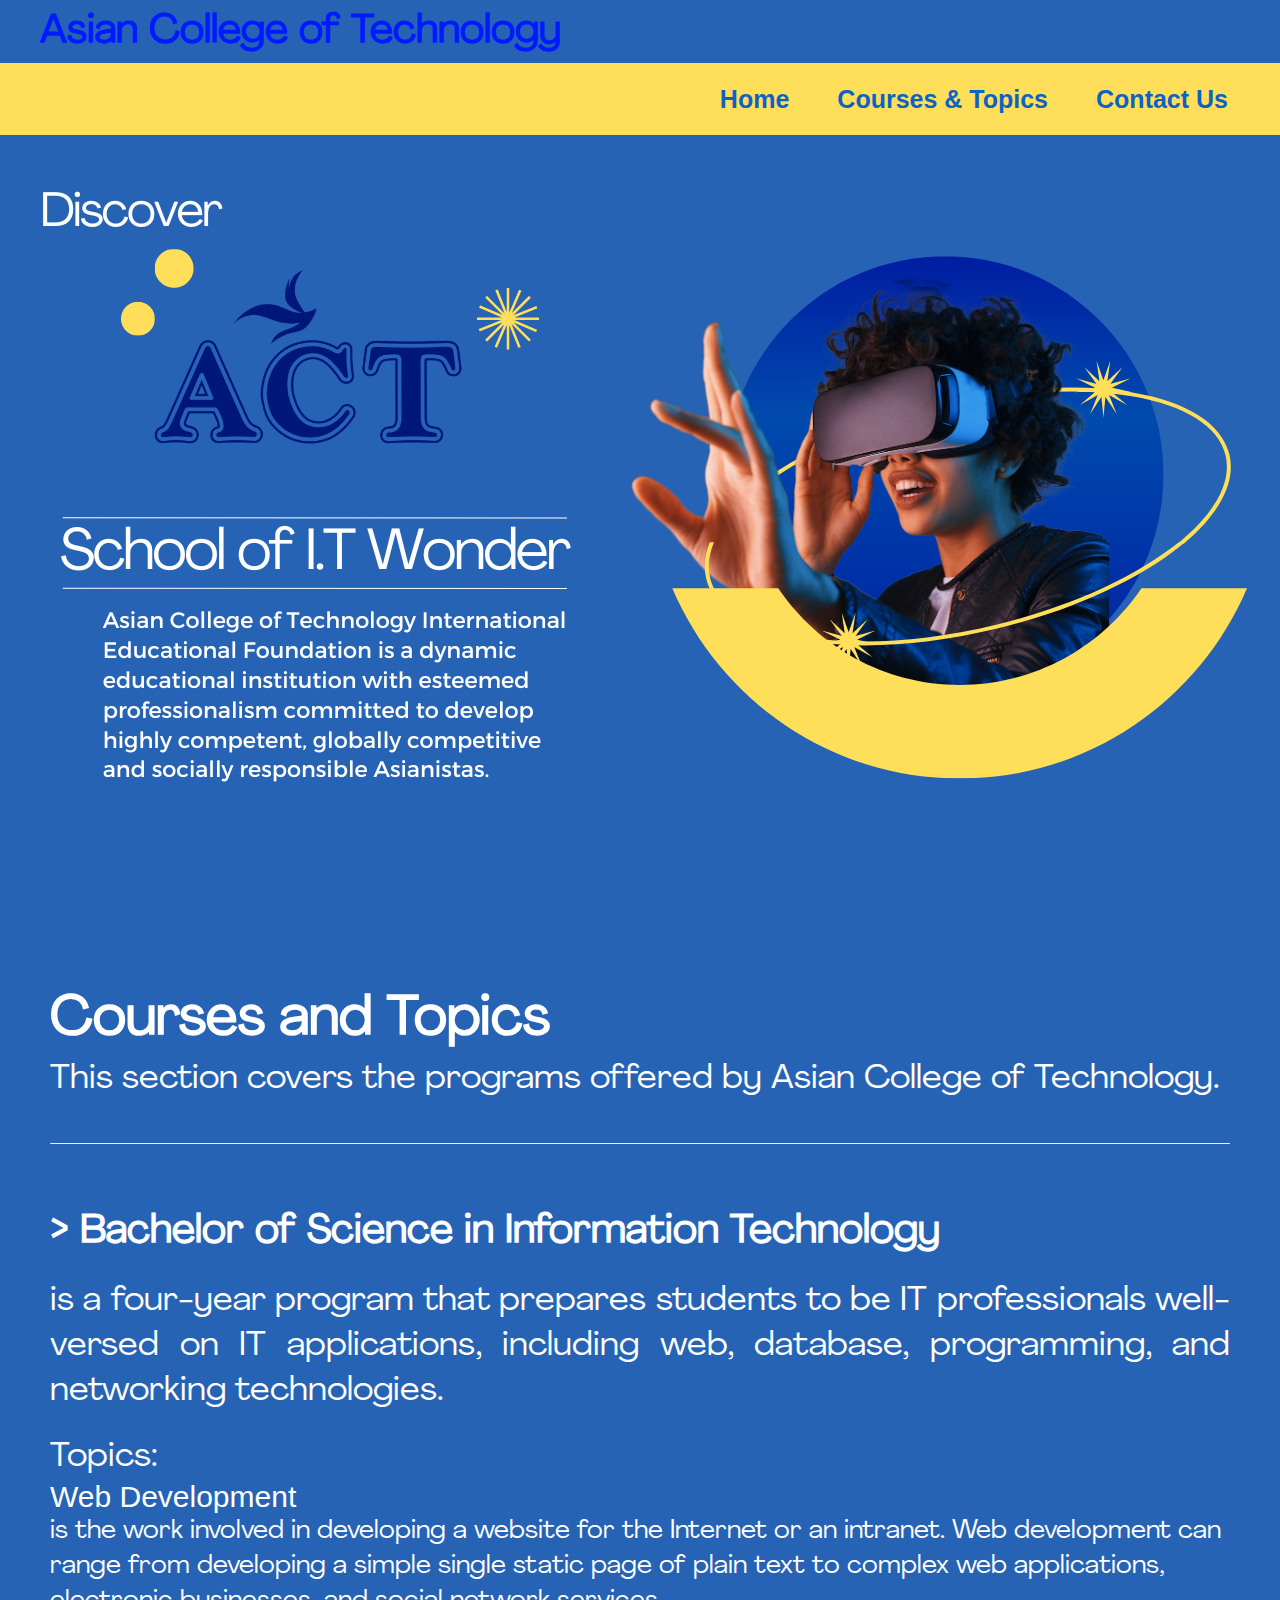
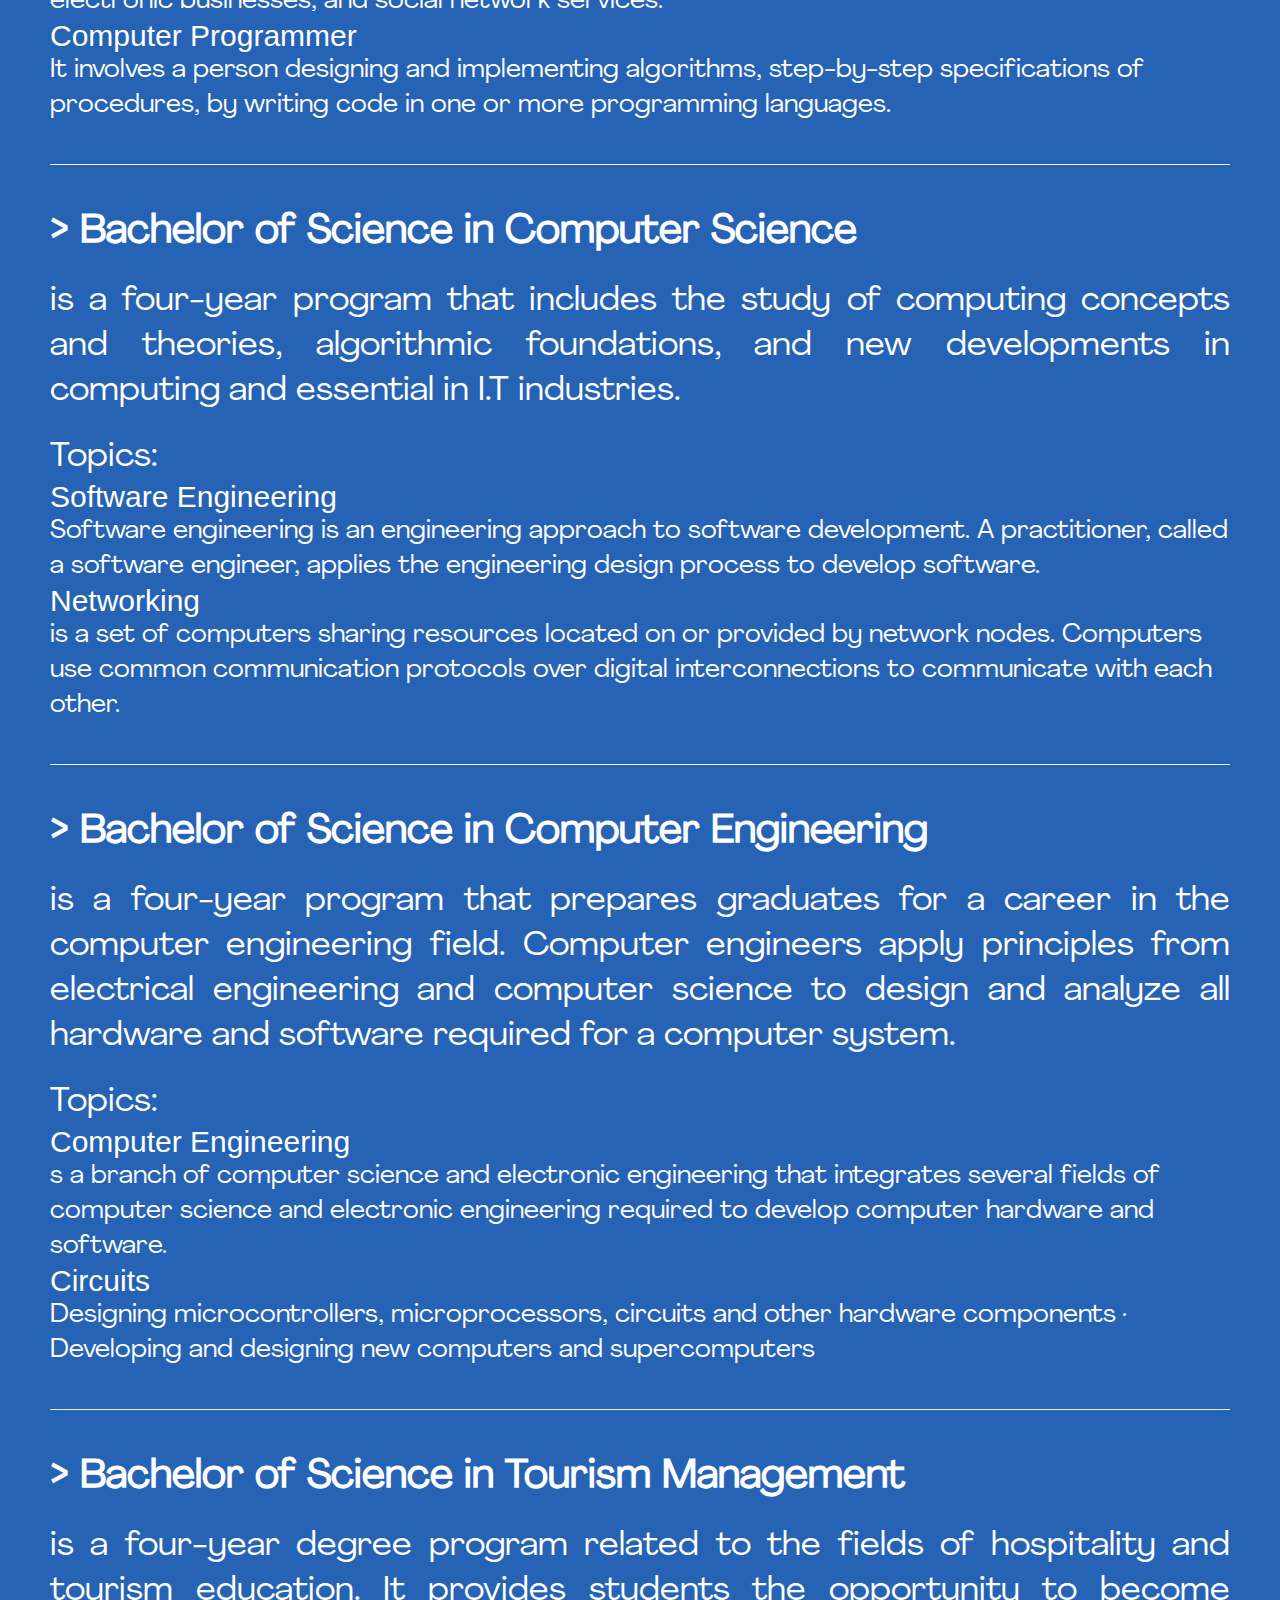
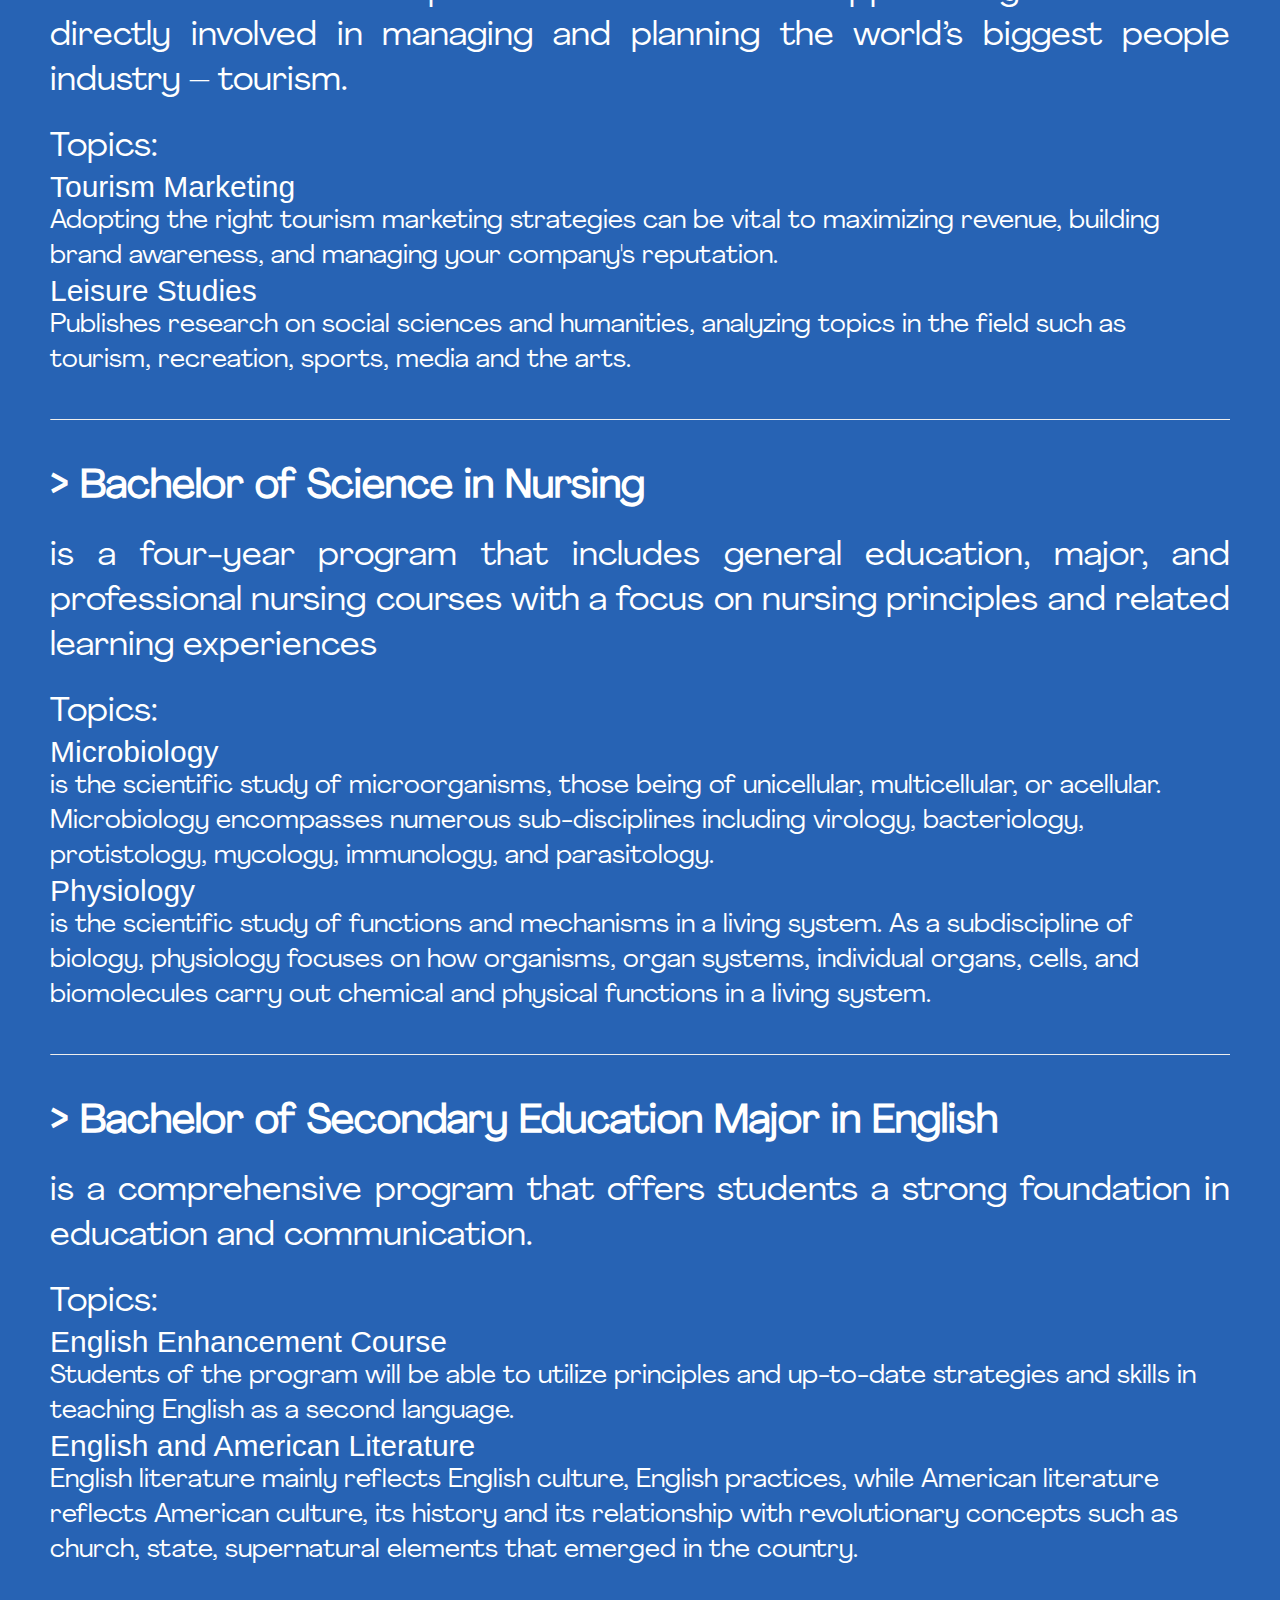
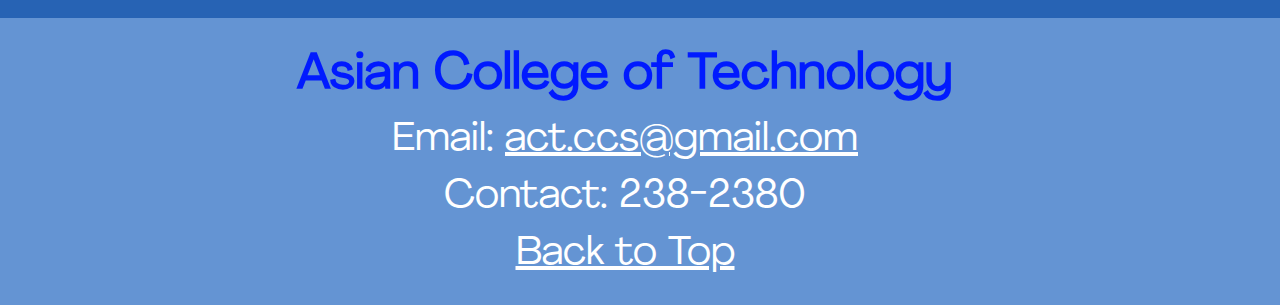
<file: index.html>
<!DOCTYPE html>
<html>
<head>
  <meta charset="UTF-8">
  <meta name="viewport" content="width=device-width, initial-scale=1.0">
  <link rel="stylesheet" type="text/css" href="Stylesheet.css">
  <title>E-Learning Page</title>
</head>
<body>
  <div class="Header">   
    <h1 class="HeaderText">Asian College of Technology</h1> 
  </div>
  <div class="NavigationalHeader"> <!-- Navigation Bar -->
    <nav>        
      <ul class="NavigationText">
        <li><a href="#Home">Home</a></li>
        <li><a href="#CourseTopics">Courses & Topics</a></li>
        <li><a href="#Contact">Contact Us</a></li>
      </ul>
    </nav>
  </div> 
  <div class="Home"> <!-- Home Section with Image -->
    <img src="Asian College of Technology.png" alt="ImageBody">
  </div>
  <div id="CourseTopics"> <!-- Courses and Topics Section -->
    <div class="Title">
      <h2>Courses and Topics</h2>
      <p>This section covers the programs offered by Asian College of Technology.</p>
    </div>
    <br>
    <hr class="dashed-line">
    <br>
    <br>
    <div class="BSIT"> <!-- BSIT Program -->
      <h3>> Bachelor of Science in Information Technology</h3>
      <br>
      <p>is a four-year program that prepares students to be IT professionals well-versed on IT applications, including web, database, programming, and networking technologies.</p>
      <br>
      <p><li1> Topics: </li1></p>
      <ul>
        <li>Web Development</li>
        <li2>is the work involved in developing a website for the Internet or an intranet. Web development can range from developing a simple single static page of plain text to complex web applications, electronic businesses, and social network services. <li2>
        <li>Computer Programmer</li>
        <li2>It involves a person designing and implementing algorithms, step-by-step specifications of procedures, by writing code in one or more programming languages.</li2>
      </ul>
    </div>
    <br>
    <hr class="dashed-line">
    <br>
    <div class="BSCS"> <!-- BSCS Program -->
      <h3>> Bachelor of Science in Computer Science</h3>
      <br>
      <p>is a four-year program that includes the study of computing concepts and theories, algorithmic foundations, and new developments in computing and essential in I.T industries.</p>
      <br>
      <p><li1> Topics: </li1></p>
      <ul>
        <li>Software Engineering</li>
        <li2>Software engineering is an engineering approach to software development. A practitioner, called a software engineer, applies the engineering design process to develop software.</li2>
        <li>Networking</li>
        <li2>is a set of computers sharing resources located on or provided by network nodes. Computers use common communication protocols over digital interconnections to communicate with each other.</li2>
      </ul>
    </div>
    <br>
    <hr class="dashed-line">
    <br>
    <div class="BSCPE"> <!-- BSCS Program -->
        <h3>> Bachelor of Science in Computer Engineering</h3>
        <br>
        <p>is a four-year program that prepares graduates for a career in the computer engineering field. Computer engineers apply principles from electrical engineering and computer science to design and analyze all hardware and software required for a computer system.</p>
        <br>
        <p><li1> Topics: </li1></p>
        <ul>
          <li>Computer Engineering</li>
          <li2>s a branch of computer science and electronic engineering that integrates several fields of computer science and electronic engineering required to develop computer hardware and software.</li2>
          <li>Circuits</li>
          <li2>Designing microcontrollers, microprocessors, circuits and other hardware components · Developing and designing new computers and supercomputers </li2>
        </ul>
      </div>
    <br>
    <hr class="dashed-line">
    <br>
      <div class="BSTM"> <!-- BSCS Program -->
        <h3>> Bachelor of Science in Tourism Management </h3>
        <br>
        <p>is a four-year degree program related to the fields of hospitality and tourism education. It provides students the opportunity to become directly involved in managing and planning the world’s biggest people industry – tourism.</p>
        <br>
        <p><li1> Topics: </li1></p>
        <ul>
          <li>Tourism Marketing</li>
          <li2>Adopting the right tourism marketing strategies can be vital to maximizing revenue, building brand awareness, and managing your company's reputation.</li2>
          <li>Leisure Studies</li>
          <li2>Publishes research on social sciences and humanities, analyzing topics in the field such as tourism, recreation, sports, media and the arts.</li2>
        </ul>
      </div>
    <br>
    <hr class="dashed-line">
    <br>
    <div class="BSN"> <!-- BSCS Program -->
        <h3>> Bachelor of Science in Nursing  </h3>
        <br>
        <p>is a four-year program that includes general education, major, and professional nursing courses with a focus on nursing principles and related learning experiences</p>
        <br> 
        <p><li1> Topics: </li1></p>
        <ul>
          <li>Microbiology</li>
          <li2> is the scientific study of microorganisms, those being of unicellular, multicellular, or acellular. Microbiology encompasses numerous sub-disciplines including virology, bacteriology, protistology, mycology, immunology, and parasitology.</li2>
          <li>Physiology</li>
          <li2> is the scientific study of functions and mechanisms in a living system. As a subdiscipline of biology, physiology focuses on how organisms, organ systems, individual organs, cells, and biomolecules carry out chemical and physical functions in a living system.</li2>
        </ul>
      </div>
      <br>
      <hr class="dashed-line">
      <br>
      <div class="BSN"> <!-- BSCS Program -->
          <h3>> Bachelor of Secondary Education Major in English   </h3>
          <br>
          <p>is a comprehensive program that offers students a strong foundation in education and communication. </p>
          <br> 
          <p><li1> Topics: </li1></p>
          <ul>
            <li>English Enhancement Course</li>
            <li2>Students of the program will be able to utilize principles and up-to-date strategies and skills in teaching English as a second language.</li2>
            <li>English and American Literature</li>
            <li2>English literature mainly reflects English culture, English practices, while American literature reflects American culture, its history and its relationship with revolutionary concepts such as church, state, supernatural elements that emerged in the country. </li2>
          </ul>
        </div>
  </div>
  <div id="Contact"> <!-- Contact Section -->
    <div class="FooterText"> 
      <p class="School">Asian College of Technology</p>
      <p class="Email">Email: <a href="mailto:act.ccs@gmail.com">act.ccs@gmail.com</a></p>
      <p class="Number">Contact: 238-2380</p>
      <p class="Back"><a href="#top">Back to Top</a></p>
    </div>
  </div>
</body>
</html>
</file>
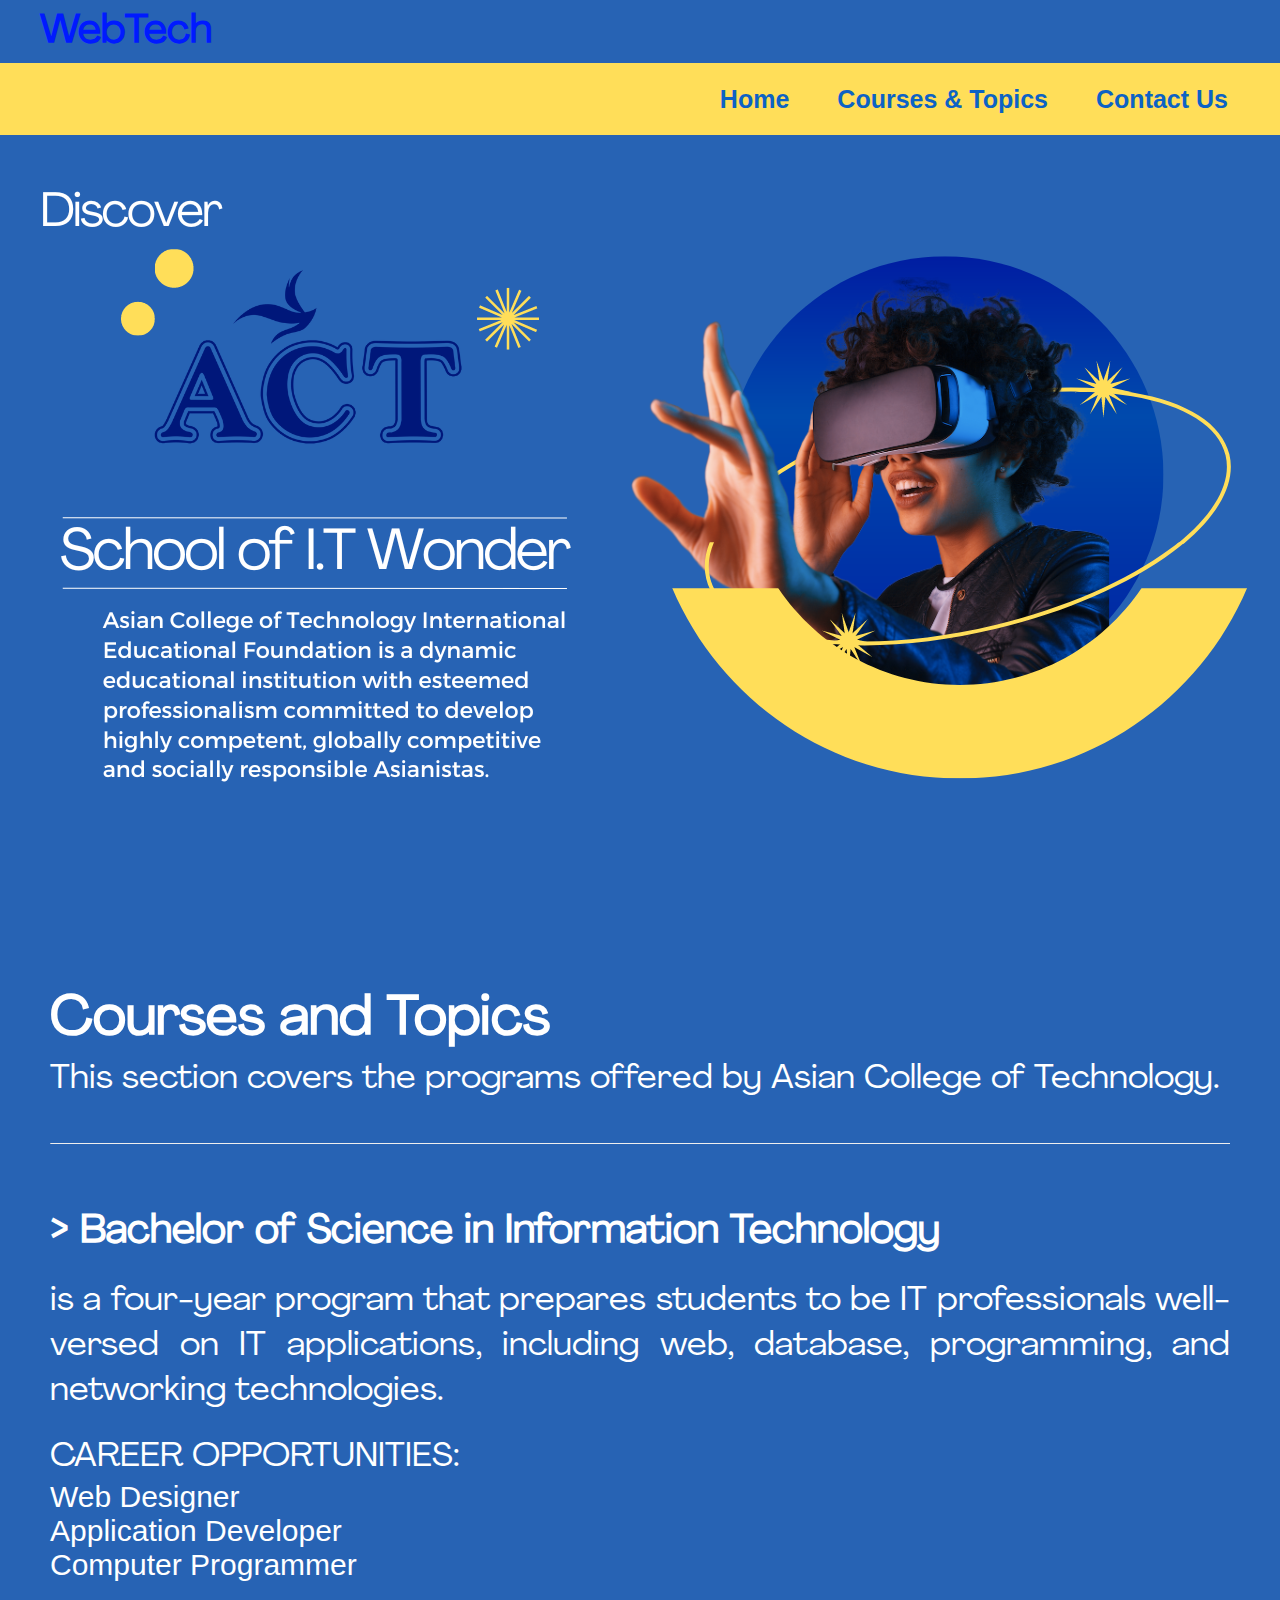
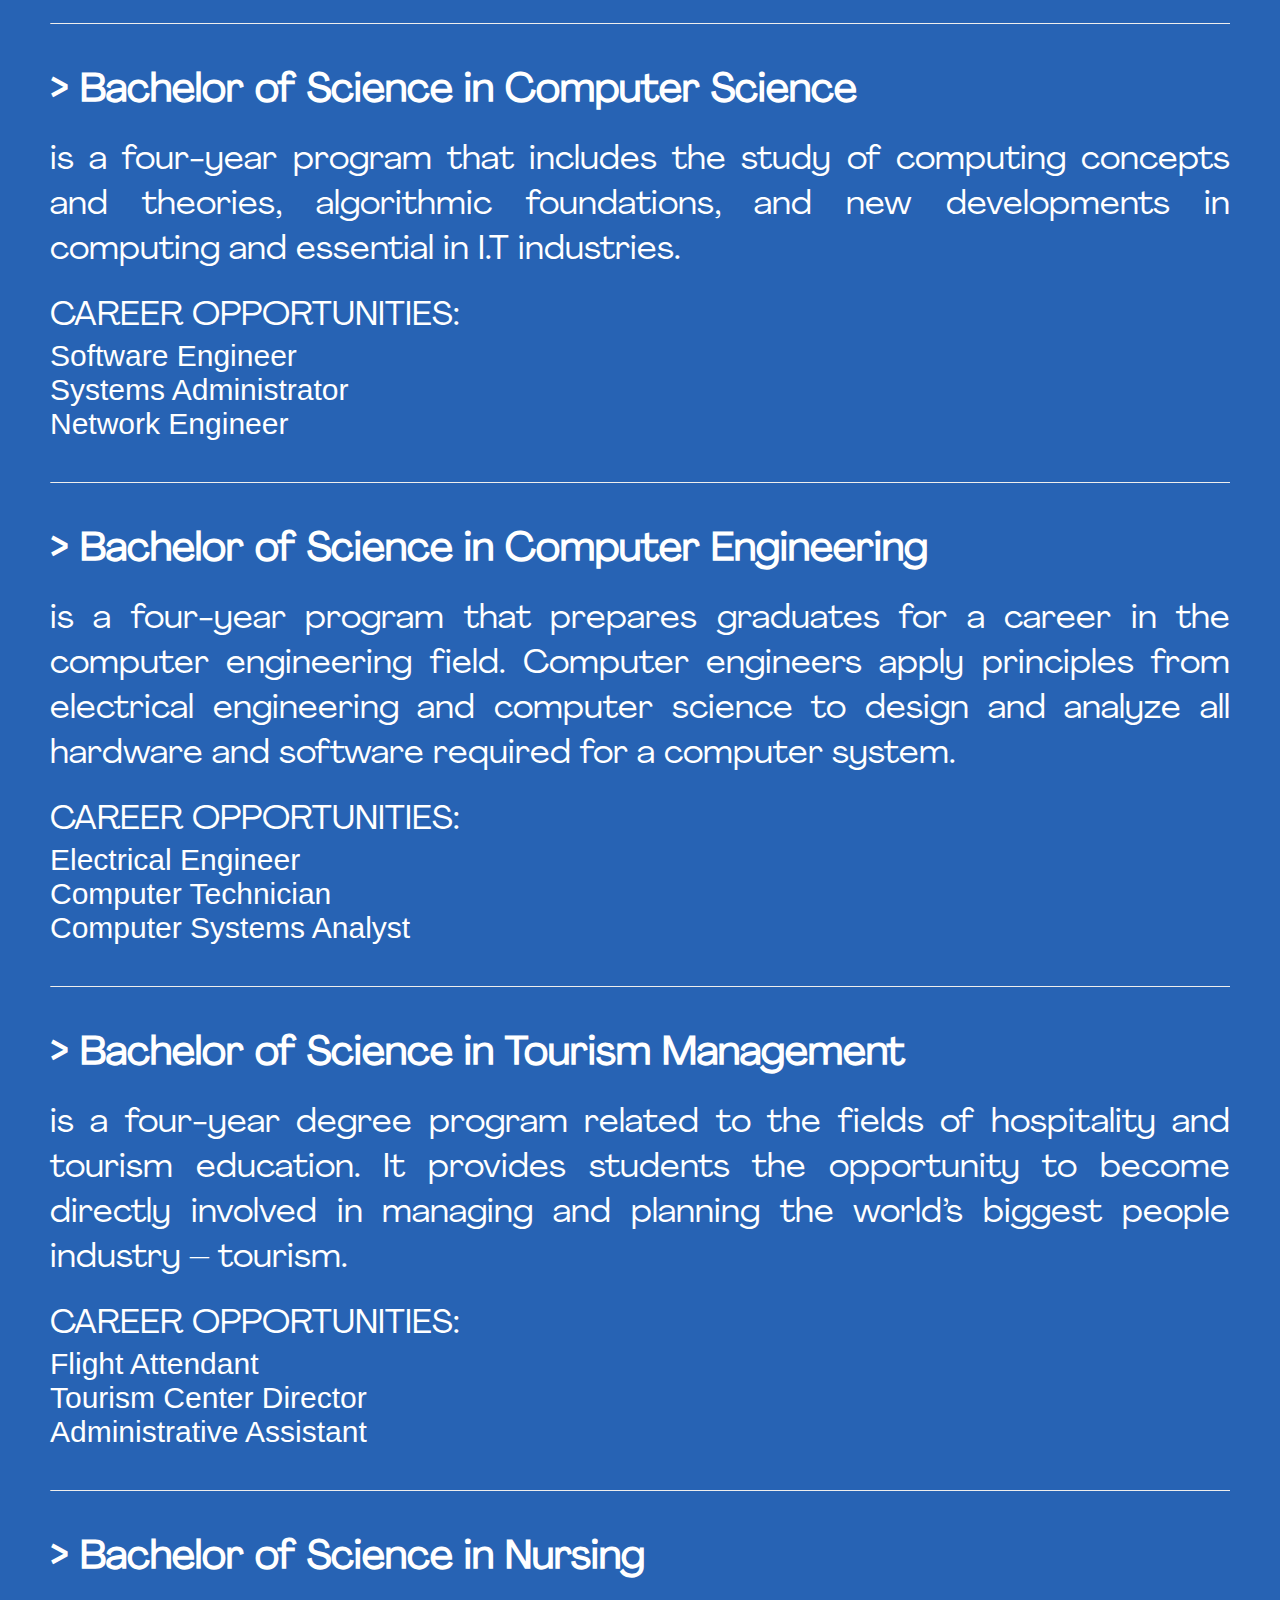
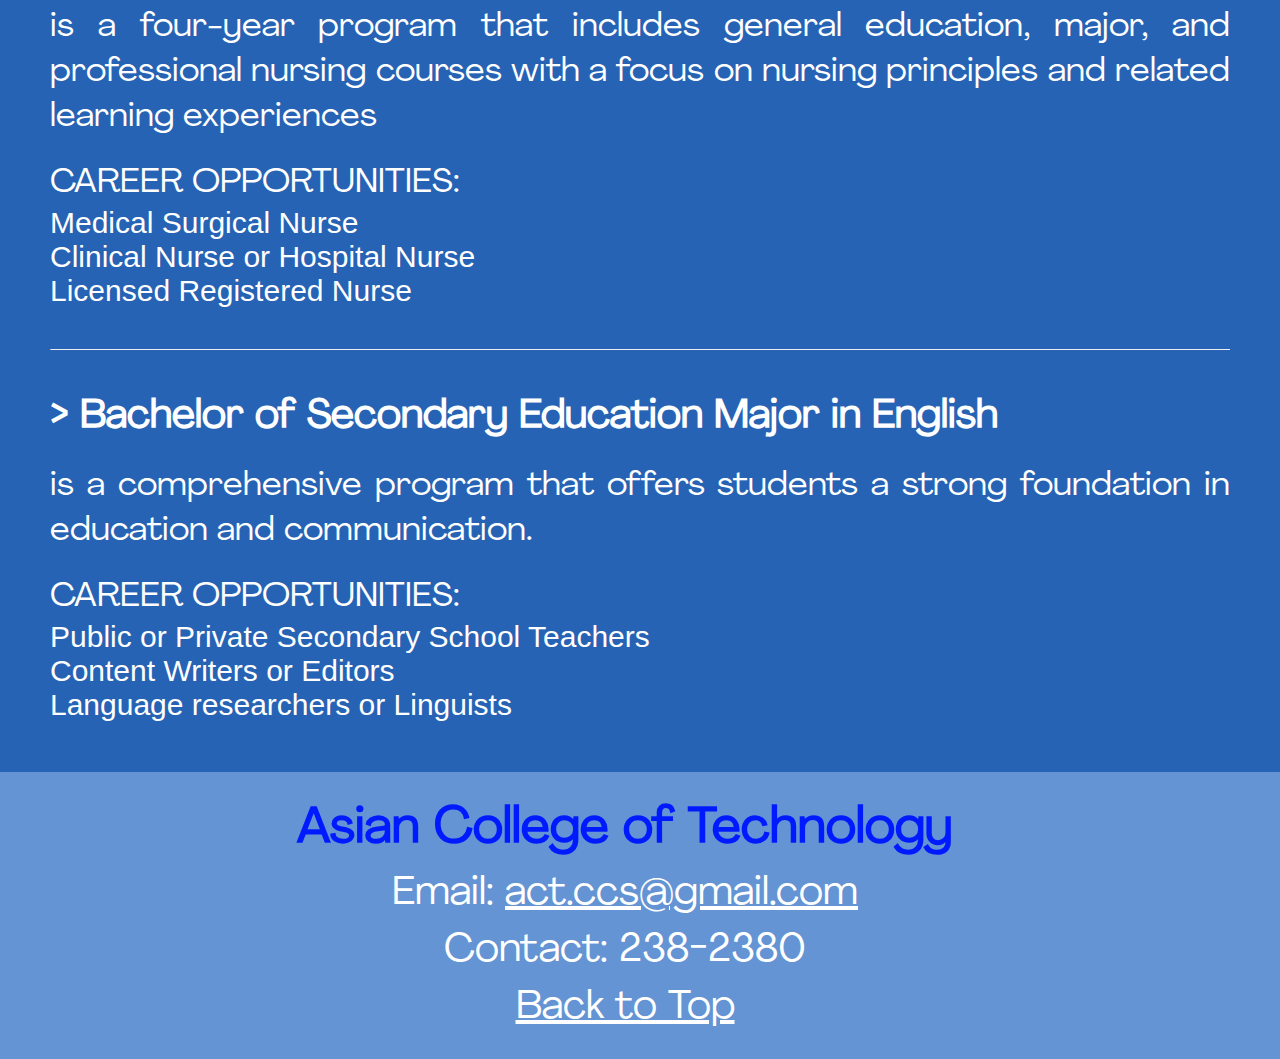
<file: Navigation.html>
<!DOCTYPE html>
<html>
<head>
  <meta charset="UTF-8">
  <meta name="viewport" content="width=device-width, initial-scale=1.0">
  <link rel="stylesheet" type="text/css" href="Stylesheet.css">
  <title>Navigational Website</title>
</head>
<body>
  <div class="Header">   
    <h1 class="HeaderText">WebTech</h1> 
  </div>
  <div class="NavigationalHeader"> <!-- Navigation Bar -->
    <nav>        
      <ul class="NavigationText">
        <li><a href="#Home">Home</a></li>
        <li><a href="#CourseTopics">Courses & Topics</a></li>
        <li><a href="#Contact">Contact Us</a></li>
      </ul>
    </nav>
  </div> 
  <div class="Home"> <!-- Home Section with Image -->
    <img src="Asian College of Technology.png" alt="ImageBody">
  </div>
  <div id="CourseTopics"> <!-- Courses and Topics Section -->
    <div class="Title">
      <h2>Courses and Topics</h2>
      <p>This section covers the programs offered by Asian College of Technology.</p>
    </div>
    <br>
    <hr class="dashed-line">
    <br>
    <br>
    <div class="BSIT"> <!-- BSIT Program -->
      <h3>> Bachelor of Science in Information Technology</h3>
      <br>
      <p>is a four-year program that prepares students to be IT professionals well-versed on IT applications, including web, database, programming, and networking technologies.</p>
      <br>
      <p><li1> CAREER OPPORTUNITIES: </li1></p>
      <ul>
        <li>Web Designer</li>
        <li>Application Developer</li>
        <li>Computer Programmer</li>
      </ul>
    </div>
    <br>
    <hr class="dashed-line">
    <br>
    <div class="BSCS"> <!-- BSCS Program -->
      <h3>> Bachelor of Science in Computer Science</h3>
      <br>
      <p>is a four-year program that includes the study of computing concepts and theories, algorithmic foundations, and new developments in computing and essential in I.T industries.</p>
      <br>
      <p><li1> CAREER OPPORTUNITIES: </li1></p>
      <ul>
        <li>Software Engineer</li>
        <li>Systems Administrator</li>
        <li>Network Engineer</li>
      </ul>
    </div>
    <br>
    <hr class="dashed-line">
    <br>
    <div class="BSCPE"> <!-- BSCS Program -->
        <h3>> Bachelor of Science in Computer Engineering</h3>
        <br>
        <p>is a four-year program that prepares graduates for a career in the computer engineering field. Computer engineers apply principles from electrical engineering and computer science to design and analyze all hardware and software required for a computer system.</p>
        <br>
        <p><li1> CAREER OPPORTUNITIES: </li1></p>
        <ul>
          <li>Electrical Engineer</li>
          <li>Computer Technician</li>
          <li>Computer Systems Analyst</li>
        </ul>
      </div>
    <br>
    <hr class="dashed-line">
    <br>
      <div class="BSTM"> <!-- BSCS Program -->
        <h3>> Bachelor of Science in Tourism Management </h3>
        <br>
        <p>is a four-year degree program related to the fields of hospitality and tourism education. It provides students the opportunity to become directly involved in managing and planning the world’s biggest people industry – tourism.</p>
        <br>
        <p><li1> CAREER OPPORTUNITIES: </li1></p>
        <ul>
          <li>Flight Attendant</li>
          <li>Tourism Center Director</li>
          <li>Administrative Assistant</li>
        </ul>
      </div>
    <br>
    <hr class="dashed-line">
    <br>
    <div class="BSN"> <!-- BSCS Program -->
        <h3>> Bachelor of Science in Nursing  </h3>
        <br>
        <p>is a four-year program that includes general education, major, and professional nursing courses with a focus on nursing principles and related learning experiences</p>
        <br> 
        <p><li1> CAREER OPPORTUNITIES: </li1></p>
        <ul>
          <li>Medical Surgical Nurse</li>
          <li>Clinical Nurse or Hospital Nurse</li>
          <li>Licensed Registered Nurse</li>
        </ul>
      </div>
      <br>
      <hr class="dashed-line">
      <br>
      <div class="BSN"> <!-- BSCS Program -->
          <h3>> Bachelor of Secondary Education Major in English   </h3>
          <br>
          <p>is a comprehensive program that offers students a strong foundation in education and communication. </p>
          <br> 
          <p><li1> CAREER OPPORTUNITIES: </li1></p>
          <ul>
            <li>Public or Private Secondary School Teachers</li>
            <li>Content Writers or Editors</li>
            <li>Language researchers or Linguists</li>
          </ul>
        </div>
  </div>
  <div id="Contact"> <!-- Contact Section -->
    <div class="FooterText"> 
      <p class="School">Asian College of Technology</p>
      <p class="Email">Email: <a href="mailto:act.ccs@gmail.com">act.ccs@gmail.com</a></p>
      <p class="Number">Contact: 238-2380</p>
      <p class="Back"><a href="#top">Back to Top</a></p>
    </div>
  </div>
</body>
</html>
</file>
<file: Stylesheet.css>
/* Internal CSS for the layout */
* { /* Whole Website Body from <html> and <body> */
    scroll-behavior: smooth;
    padding: 0;
    margin: 0;
    text-decoration: none;
    list-style: none;
    box-sizing: border-box;
  }
  html, body { /* Body from <html> and <body> */
    height: 100%;
    box-sizing: border-box; 
    margin: 0;
    padding: 0;
    font-family: Arial, sans-serif;
    background-color: #f0f0f0;
  }
  .Header { /* .Header for Background and positioning */
    background-color: #2763B4; 
    display: flex;
    align-items: center;
    justify-content: left;
    height: 7%;  
    padding-left: 20px;
  }
  .HeaderText { /* .HeaderText For WebTech */
    color: rgb(0, 26, 255);
    margin-left: 20px;
    font-size: 40px;     
  }
  .NavigationalHeader { /* NavigationalHeader for Background and positioning */
    height: auto;
    background-color: #FFDE59; 
    padding: 1rem; 
    display: flex; 
    justify-content: right; 
    align-items: center; /* Centers vertically */
  }
  .NavigationText { /* NavigationalText */
    font-family: Arial;
    line-height: 1.6;
    margin-right: 20px;   
    font-size: 25px;    
    font-weight: bold;  
    list-style-type: none; /* Removes list styling so that text arranges horizontally */
    display: flex; /* Flex container for navigation items */
  }
  .NavigationText li { /* class li text */
    margin-left: 1rem; 
  }
  .NavigationText a { /* Selects All Text in The Navigation Header */
    text-decoration: none; /* Removes underline */
    color: #0c62c5; 
    padding: 0.5rem 1rem; 
    transition: all 0.3s ease; /* Smooth transition */
  }
  .NavigationText a:hover { /* Darken background on hover */
    background-color: #555; 
  }
  .Home {  /* Image Home */
    display: flex;
    justify-content: center;
    margin: 0 auto; 
    max-width: 100%; /* Ensures image doesn't exceed its container */
  }
  .Home img {
    width: 100%; 
    height: auto; /* Maintains aspect ratio */
  }
  /* Courses and Topics Section */
  #CourseTopics {
    color: white;
    width: 100%;
    background-color: #2763B4;
    min-height: 100vh;
    padding: 50px; /* Adjusted padding */
  }
  #CourseTopics h2,  
  #CourseTopics h3,
  #CourseTopics p,
  #CourseTopics li {   /* For All Text in Courses and Topics */
    color: white;
    font-family: "Agrandir", sans-serif;
  }
  #CourseTopics h2 { /*Title*/
    font-size: 55px; 
  }
  #CourseTopics h3 { /*Programs and Courses*/
    font-size: 40px; 
  }
  #CourseTopics p { /*Courses and Topics Definition*/
    font-size: 34px; 
    text-align: justify;
  }
  #CourseTopics li {
    font-size: 30px; /* Adjusted font size for li */
    font-family:'Franklin Gothic Medium', 'Arial Narrow', Arial, sans-serif
  }
  #CourseTopics li2 {
    font-size: 26px; /* Adjusted font size for li2*/
  }
  /* Add dashed line */
  .dashed-line {
    border-top: white;
    margin: 20px 0;
  }
  /* Footer Section */
#Contact {
    background-color: #6494d3; /* Footer Blue */
    padding: 20px; /* Add padding */
    display: flex;
    flex-direction: column;
    align-items: center;
    text-align: center;
  }
  .FooterText { /* Footer text styling */
    margin-right: 30px;
  }
  .School, .Email, .Number, .Back { /* Selects All Text */
    color: white;
    margin: 5px 0;
    font-size: 40px;
  }
  .School{
    font-weight: bold;
    color: rgb(0, 26, 255);
    font-size: 50px;
  }
  .Email a, .Back a { /* White Text */
    color: white; 
    text-decoration: underline; /* Underline links */
  }
  .Email a:hover, .Back a:hover { /* Yellow background on hover */
    color: #ffde59; /* Link hover color */
  }
  @font-face { /* Custom Fonts*/
    font-family: "Agrandir";
    src: url("Agrandir-Regular.otf");
  }
  body {
    font-family: "Agrandir", sans-serif;
  }
</file>
